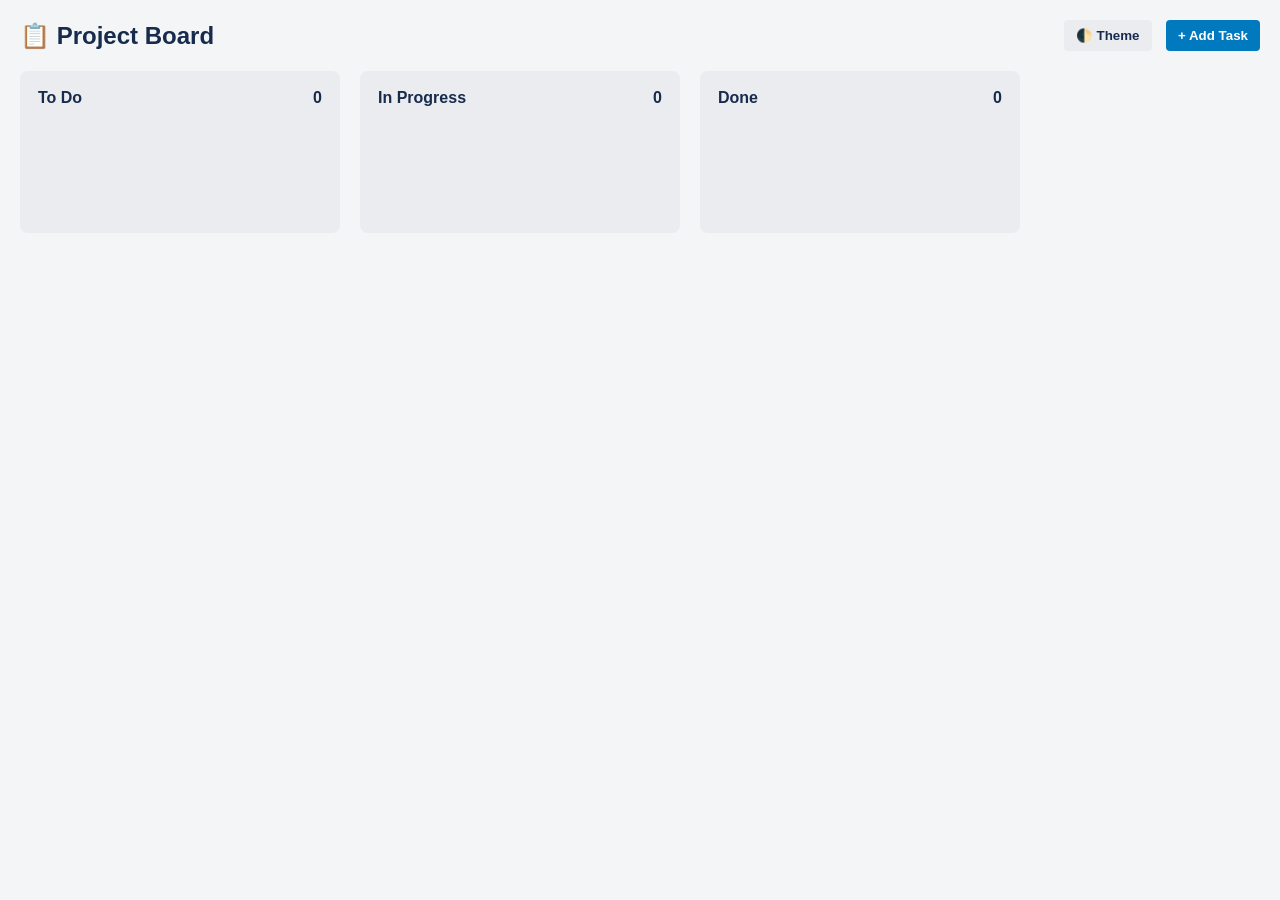
<file: test.html>
<!DOCTYPE html>
<html lang="en">
<head>
    <meta charset="UTF-8">
    <meta name="viewport" content="width=device-width, initial-scale=1.0">
    <meta charset="utf-8">
    <meta name="viewport" content="width=device-width, initial-scale=1">
    <title>Trello-Lite with Deadlines</title>
    <style>
        :root {
            --bg-color: #f4f5f7;
            --column-bg: #ebecf0;
            --card-bg: #ffffff;
            --text-color: #172b4d;
            --text-sub: #5e6c84;
            --primary: #0079bf;
            --danger: #eb5a46;
            --warning: #f2d600;
            --success: #61bd4f;
            --shadow: 0 1px 3px rgba(0,0,0,0.12);
        }

        body.dark-mode {
            --bg-color: #1e2125;
            --column-bg: #2c333a;
            --card-bg: #22272b;
            --text-color: #b6c2cf;
            --text-sub: #9fadbc;
            --shadow: 0 1px 3px rgba(0,0,0,0.5);
        }

        body {
            font-family: -apple-system, BlinkMacSystemFont, "Segoe UI", Roboto, sans-serif;
            background-color: var(--bg-color);
            color: var(--text-color);
            margin: 0;
            padding: 20px;
            transition: background-color 0.3s;
        }

        /* Header */
        header {
            display: flex;
            justify-content: space-between;
            align-items: center;
            margin-bottom: 20px;
        }

        h1 { margin: 0; font-size: 1.5rem; }

        button {
            cursor: pointer;
            border: none;
            border-radius: 4px;
            padding: 8px 12px;
            font-weight: bold;
            transition: opacity 0.2s;
        }

        button:hover { opacity: 0.8; }

        .btn-primary { background-color: var(--primary); color: white; }
        .btn-toggle { background-color: var(--column-bg); color: var(--text-color); margin-right: 10px;}

        /* Board Layout */
        .board {
            display: flex;
            gap: 20px;
            overflow-x: auto;
            height: calc(100vh - 100px);
            align-items: flex-start;
        }

        .column {
            background-color: var(--column-bg);
            border-radius: 8px; /* Rounded corners like Trello */
            width: 300px;
            min-width: 300px;
            padding: 10px;
            display: flex;
            flex-direction: column;
            max-height: 100%;
        }

        .column-header {
            padding: 8px;
            font-weight: bold;
            display: flex;
            justify-content: space-between;
            color: var(--text-color);
        }

        .task-list {
            flex-grow: 1;
            overflow-y: auto;
            min-height: 100px;
            padding: 4px;
        }

        /* Task Cards */
        .task-card {
            background-color: var(--card-bg);
            border-radius: 6px; /* Slightly rounded */
            padding: 10px;
            margin-bottom: 10px;
            box-shadow: var(--shadow);
            cursor: grab;
            position: relative;
        }

        .task-card:active { cursor: grabbing; }

        .task-title { font-weight: 600; margin-bottom: 5px; display: block;}
        
        .task-meta {
            display: flex;
            justify-content: space-between;
            align-items: center;
            font-size: 0.85rem;
            color: var(--text-sub);
            margin-top: 8px;
        }

        .priority-tag {
            padding: 2px 6px;
            border-radius: 4px;
            color: white;
            font-size: 0.75rem;
            text-transform: uppercase;
        }

        .p-high { background-color: var(--danger); }
        .p-medium { background-color: var(--warning); color: #333; }
        .p-low { background-color: var(--success); }

        .deadline {
            display: flex;
            align-items: center;
            gap: 4px;
        }

        .deadline.overdue {
            color: var(--danger);
            font-weight: bold;
        }

        .delete-btn {
            background: none;
            color: var(--text-sub);
            padding: 0;
            font-size: 1.2rem;
        }
        .delete-btn:hover { color: var(--danger); }

        /* Modal */
        .modal {
            display: none;
            position: fixed;
            top: 0; left: 0; width: 100%; height: 100%;
            background: rgba(0,0,0,0.5);
            justify-content: center;
            align-items: center;
        }

        .modal.active { display: flex; }

        .modal-content {
            background: var(--card-bg);
            padding: 20px;
            border-radius: 8px;
            width: 400px;
            box-shadow: 0 4px 15px rgba(0,0,0,0.3);
        }

        .form-group { margin-bottom: 15px; }
        label { display: block; margin-bottom: 5px; font-size: 0.9rem; }
        input, select, textarea {
            width: 100%;
            padding: 8px;
            border: 1px solid #dfe1e6;
            border-radius: 4px;
            background: var(--bg-color);
            color: var(--text-color);
            box-sizing: border-box;
        }
        
        .modal-actions { display: flex; justify-content: flex-end; gap: 10px; }

    </style>
</head>
<body>

<header>
    <h1>📋 Project Board</h1>
    <div>
        <button class="btn-toggle" onclick="toggleTheme()">🌓 Theme</button>
        <button class="btn-primary" onclick="openModal()">+ Add Task</button>
    </div>
</header>

<div class="board">
    <div class="column" ondrop="drop(event)" ondragover="allowDrop(event)" id="todo">
        <div class="column-header">To Do <span id="count-todo">0</span></div>
        <div class="task-list" id="list-todo"></div>
    </div>

    <div class="column" ondrop="drop(event)" ondragover="allowDrop(event)" id="inprogress">
        <div class="column-header">In Progress <span id="count-inprogress">0</span></div>
        <div class="task-list" id="list-inprogress"></div>
    </div>

    <div class="column" ondrop="drop(event)" ondragover="allowDrop(event)" id="done">
        <div class="column-header">Done <span id="count-done">0</span></div>
        <div class="task-list" id="list-done"></div>
    </div>
</div>

<div class="modal" id="taskModal">
    <div class="modal-content">
        <h2>New Task</h2>
        <div class="form-group">
            <label>Title</label>
            <input type="text" id="taskTitle" placeholder="e.g. Fix Navigation Bar">
        </div>
        <div class="form-group">
            <label>Priority</label>
            <select id="taskPriority">
                <option value="low">Low</option>
                <option value="medium">Medium</option>
                <option value="high">High</option>
            </select>
        </div>
        <div class="form-group">
            <label>Deadline (Date & Time)</label>
            <input type="datetime-local" id="taskDeadline">
        </div>
        <div class="modal-actions">
            <button onclick="closeModal()" style="background: transparent; color: var(--text-color);">Cancel</button>
            <button class="btn-primary" onclick="saveTask()">Save Task</button>
        </div>
    </div>
</div>

<script>
    // --- State Management ---
    let tasks = JSON.parse(localStorage.getItem('myTasks')) || [];
    let draggedItem = null;

    // --- Initialization ---
    document.addEventListener('DOMContentLoaded', () => {
        renderBoard();
        checkDeadlines(); // Run initial check
        // Check local storage for theme
        if(localStorage.getItem('theme') === 'dark') {
            document.body.classList.add('dark-mode');
        }
    });

    // --- Core Logic ---

    function renderBoard() {
        // Clear all columns
        ['todo', 'inprogress', 'done'].forEach(status => {
            document.getElementById(`list-${status}`).innerHTML = '';
            let count = tasks.filter(t => t.status === status).length;
            document.getElementById(`count-${status}`).innerText = count;
        });

        // Render tasks
        tasks.forEach(task => {
            const card = document.createElement('div');
            card.className = 'task-card';
            card.draggable = true;
            card.dataset.id = task.id;
            
            // Format Date
            let dateDisplay = "";
            let overdueClass = "";
            if (task.deadline) {
                const d = new Date(task.deadline);
                dateDisplay = d.toLocaleString([], {month: 'short', day: 'numeric', hour: '2-digit', minute:'2-digit'});
                if (new Date() > d && task.status !== 'done') {
                    overdueClass = "overdue";
                    dateDisplay = "⚠️ " + dateDisplay;
                } else {
                    dateDisplay = "🕒 " + dateDisplay;
                }
            }

            card.innerHTML = `
                <span class="task-title">${task.title}</span>
                <div class="task-meta">
                    <span class="priority-tag p-${task.priority}">${task.priority}</span>
                    <span class="deadline ${overdueClass}">${dateDisplay}</span>
                    <button class="delete-btn" onclick="deleteTask(${task.id})">&times;</button>
                </div>
            `;

            // Drag Events
            card.addEventListener('dragstart', (e) => {
                draggedItem = task;
                e.target.style.opacity = '0.5';
            });
            card.addEventListener('dragend', (e) => {
                e.target.style.opacity = '1';
                draggedItem = null;
            });

            document.getElementById(`list-${task.status}`).appendChild(card);
        });
    }

    function saveTask() {
        const title = document.getElementById('taskTitle').value;
        const priority = document.getElementById('taskPriority').value;
        const deadline = document.getElementById('taskDeadline').value;

        if (!title) return alert("Please enter a title");

        const newTask = {
            id: Date.now(),
            title: title,
            priority: priority,
            deadline: deadline,
            status: 'todo'
        };

        tasks.push(newTask);
        updateStorage();
        renderBoard();
        closeModal();
        
        // Reset form
        document.getElementById('taskTitle').value = '';
        document.getElementById('taskDeadline').value = '';
    }

    function deleteTask(id) {
        if(confirm("Delete this task?")) {
            tasks = tasks.filter(t => t.id !== id);
            updateStorage();
            renderBoard();
        }
    }

    // --- Drag and Drop Logic ---

    function allowDrop(ev) {
        ev.preventDefault();
    }

    function drop(ev) {
        ev.preventDefault();
        // Find the closest column id
        const column = ev.target.closest('.column');
        if (column && draggedItem) {
            const newStatus = column.id;
            // Update task status
            const taskIndex = tasks.findIndex(t => t.id === draggedItem.id);
            if (taskIndex > -1) {
                tasks[taskIndex].status = newStatus;
                updateStorage();
                renderBoard();
            }
        }
    }

    // --- Utilities ---

    function updateStorage() {
        localStorage.setItem('myTasks', JSON.stringify(tasks));
    }

    function toggleTheme() {
        document.body.classList.toggle('dark-mode');
        localStorage.setItem('theme', document.body.classList.contains('dark-mode') ? 'dark' : 'light');
    }

    function openModal() { document.getElementById('taskModal').classList.add('active'); }
    function closeModal() { document.getElementById('taskModal').classList.remove('active'); }

    // Check for overdue tasks every minute to update UI
    setInterval(() => {
        renderBoard();
    }, 60000);

</script>
</body>
</html>
</file>
